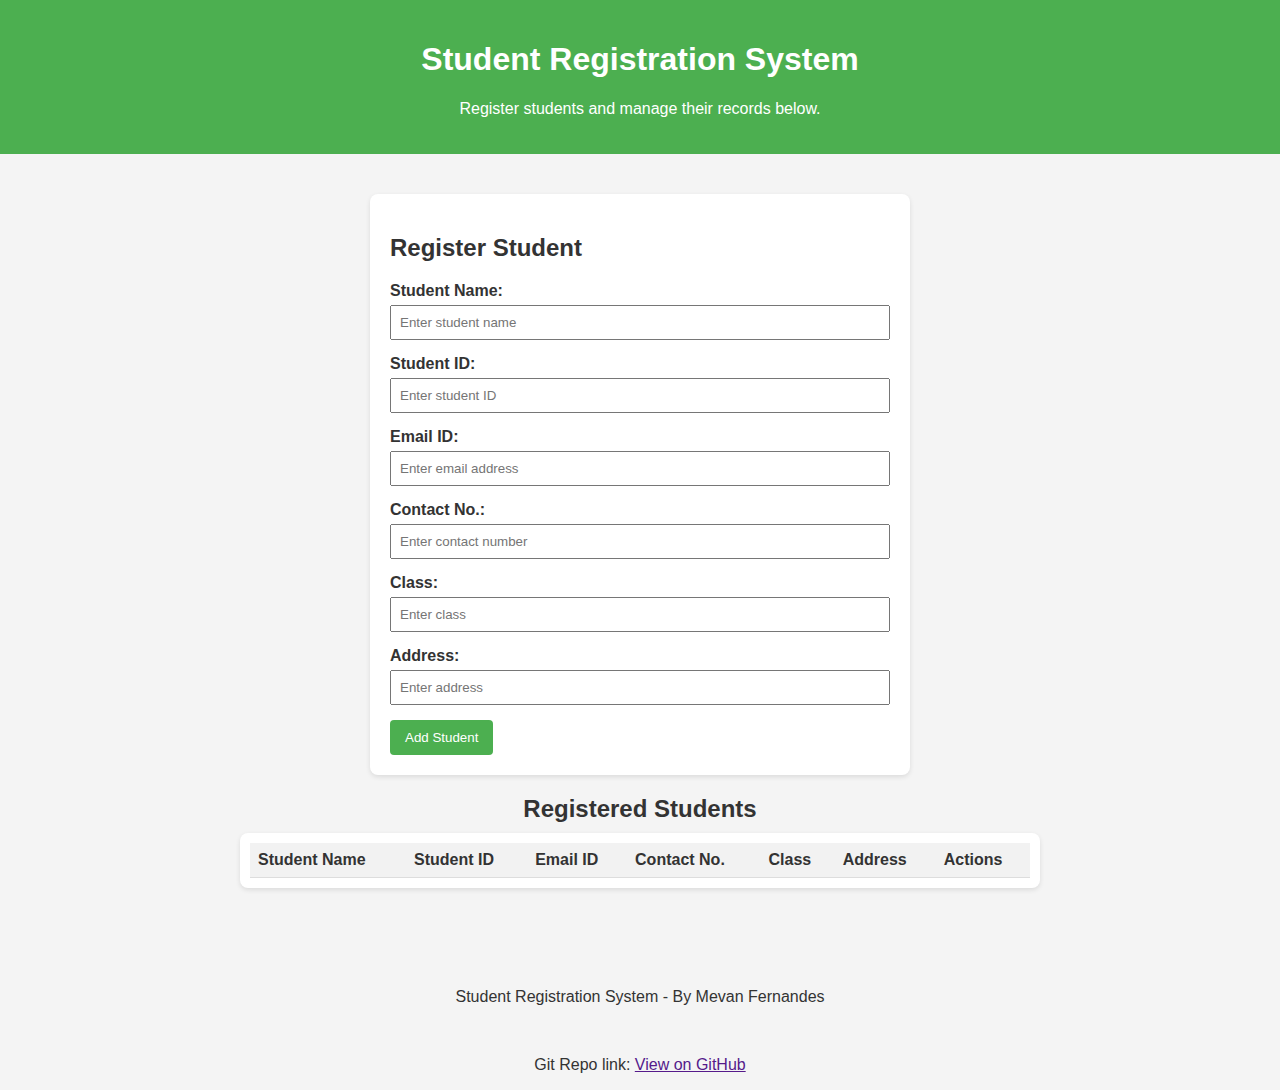
<file: mevan registration/index.html>
<!DOCTYPE html>
<html lang="en">
<head>
    <meta charset="UTF-8">
    <meta name="viewport" content="width=device-width, initial-scale=1.0">
    <title>Student Registration System</title>
    <meta name="description" content="Student registration system to add, edit, delete and manage student records.">
    <link rel="stylesheet" href="student_portal_styles.css">
</head>
<body>
    <header>
        <h1>Student Registration System</h1>
        <p>Register students and manage their records below.</p>
    </header>
    <main>
        <section id="registration-form-section">
            <h2>Register Student</h2>
            <form id="student-form">
                <div class="form-group">
                    <label for="student-name">Student Name:</label>
                    <input type="text" id="student-name" name="studentName" placeholder="Enter student name" required pattern="[A-Za-z\s]+" title="Alphabetic characters only">
                </div>
                <div class="form-group">
                    <label for="student-id">Student ID:</label>
                    <input type="text" id="student-id" name="studentID" placeholder="Enter student ID" required pattern="\d+" title="Numeric characters only">
                </div>
                <div class="form-group">
                    <label for="email">Email ID:</label>
                    <input type="email" id="email" name="email" placeholder="Enter email address" required>
                </div>
                <div class="form-group">
                    <label for="contact-no">Contact No.:</label>
                    <input type="text" id="contact-no" name="contactNo" placeholder="Enter contact number" required pattern="\d+" title="Numeric characters only">
                </div>
                <div class="form-group">
                    <label for="student-class">Class:</label>
                    <input type="text" id="student-class" name="studentClass" placeholder="Enter class" required>
                </div>
                <div class="form-group">
                    <label for="student-address">Address:</label>
                    <input type="text" id="student-address" name="studentAddress" placeholder="Enter address" required>
                </div>
                <button type="submit" id="submit-button">Add Student</button>
            </form>
        </section>
        <section id="registered-students">
            <h2>Registered Students</h2>
            <div id="table-container">
                <table id="student-table">
                    <thead>
                        <tr>
                            <th>Student Name</th>
                            <th>Student ID</th>
                            <th>Email ID</th>
                            <th>Contact No.</th>
                            <th>Class</th>
                            <th>Address</th>
                            <th>Actions</th>
                        </tr>
                    </thead>
                    <tbody id="student-table-body">
                    </tbody>
                </table>
            </div>
        </section>
    </main>
    <script src="student_portal_script.js" defer></script>
   <footer style="margin-top: 40px; text-align: center;">
    <p>Student Registration System - By Mevan Fernandes</p> <br>
     <p>Git Repo link: <a href="" 
        target="_blank">View on GitHub</a></p>
   </footer>

</body>
</html>
</file>
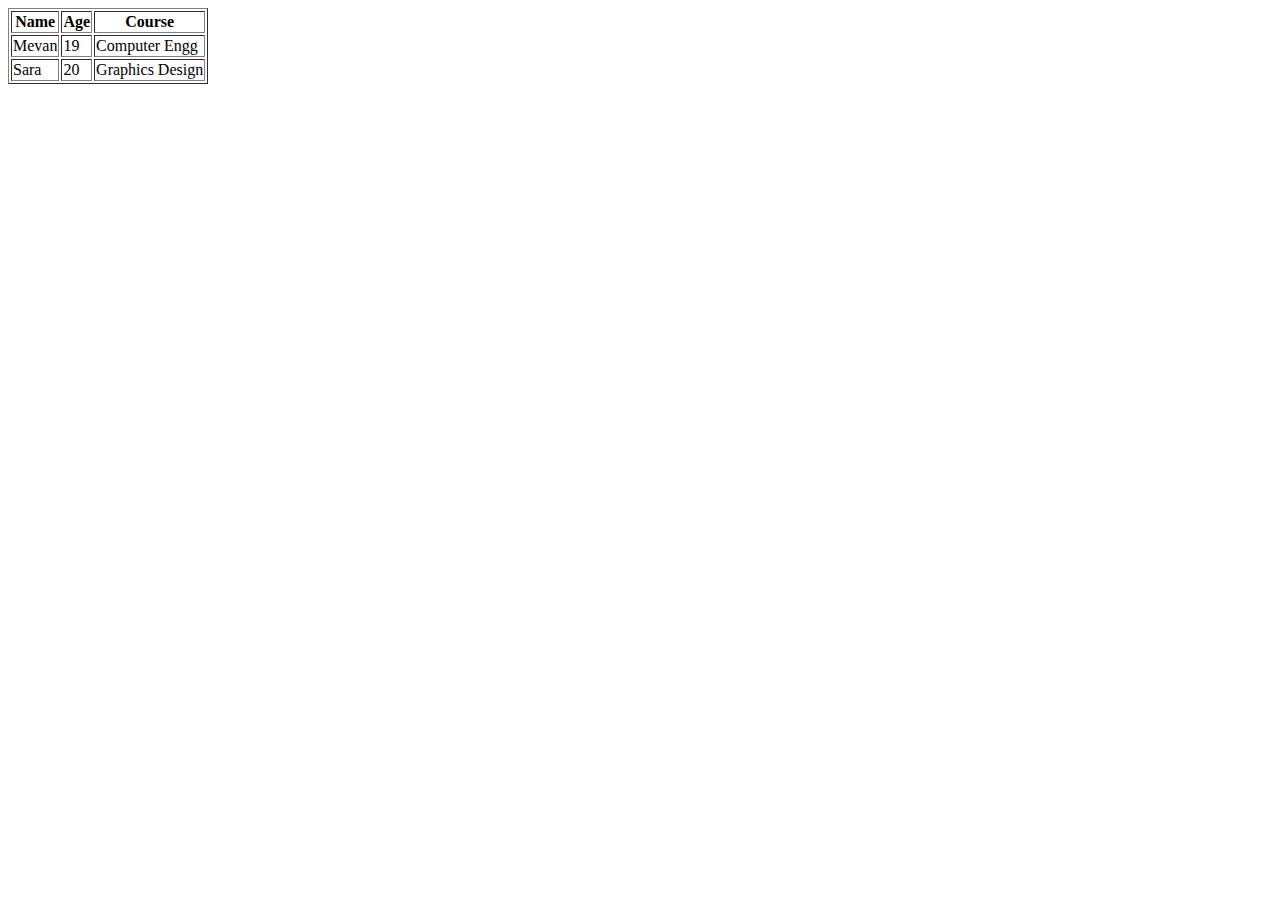
<file: table.html>
<html>
<head>
</head>
<body>
  <table border="1">
    <tr>
      <th>Name</th>
      <th>Age</th>
      <th>Course</th>
    </tr>
    <tr>
      <td>Mevan</td>
      <td>19</td>
      <td>Computer Engg</td>
    </tr>
    <tr>
      <td>Sara</td>
      <td>20</td>
      <td>Graphics Design</td>
    </tr>
  </table>

</body>
</html>
</file>
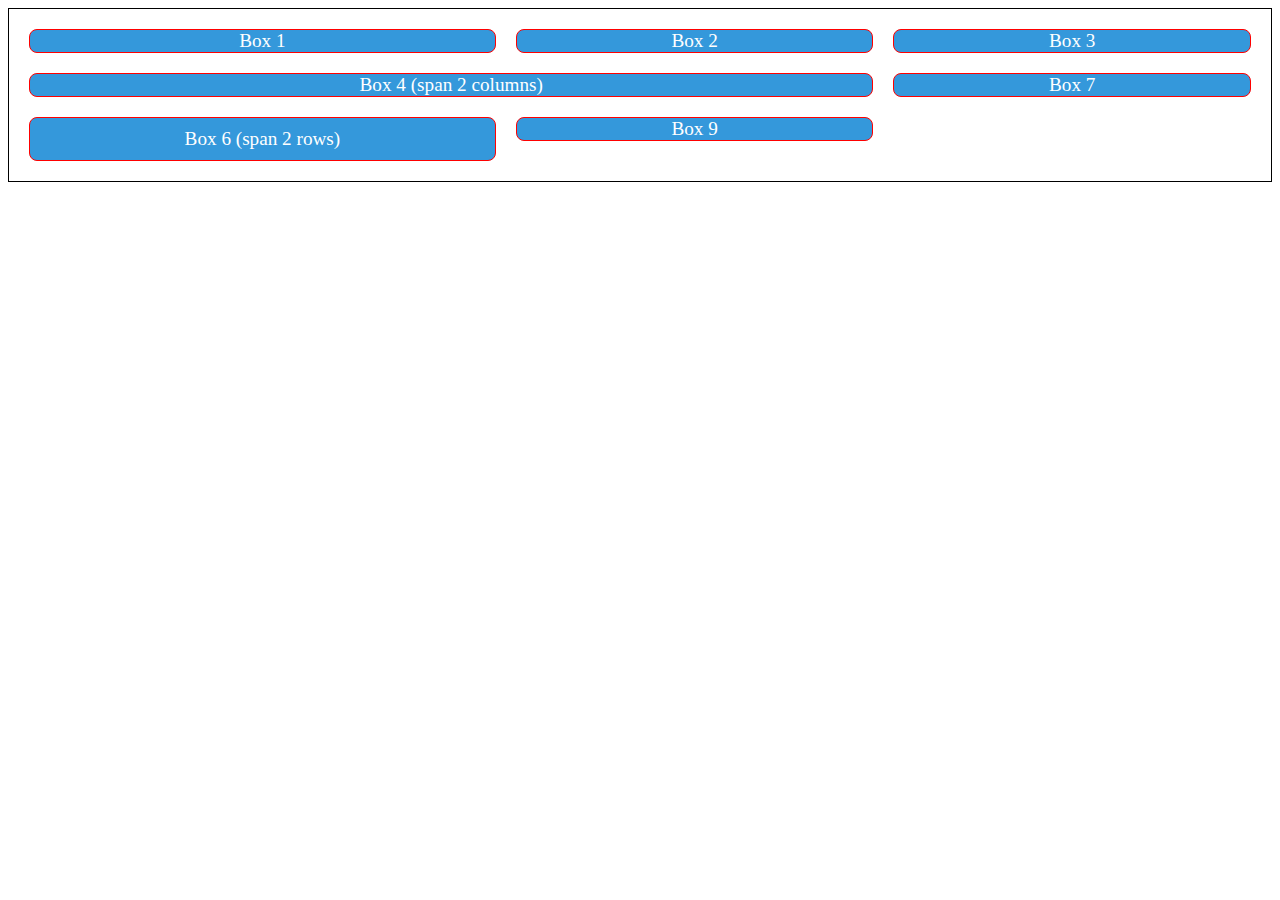
<file: tabletry.html>
<!DOCTYPE html>
<html lang="en">
<head>
  <meta charset="UTF-8">
  <meta name="viewport" content="width=device-width, initial-scale=1.0">
  <title>CSS Grid Example</title>
  <link rel="stylesheet" href="tabletry.css">
</head>
<body>

    <div class="parent">
        <div class="child">Box 1</div>
        <div class="child">Box 2</div>
        <div class="child">Box 3</div>
        <div class="child box-4">Box 4 (span 2 columns)</div>
        <div class="child box-6">Box 6 (span 2 rows)</div>
        <div class="child">Box 7</div>
        <div class="child">Box 9</div>
      </div>
      

</body>
</html
</file>
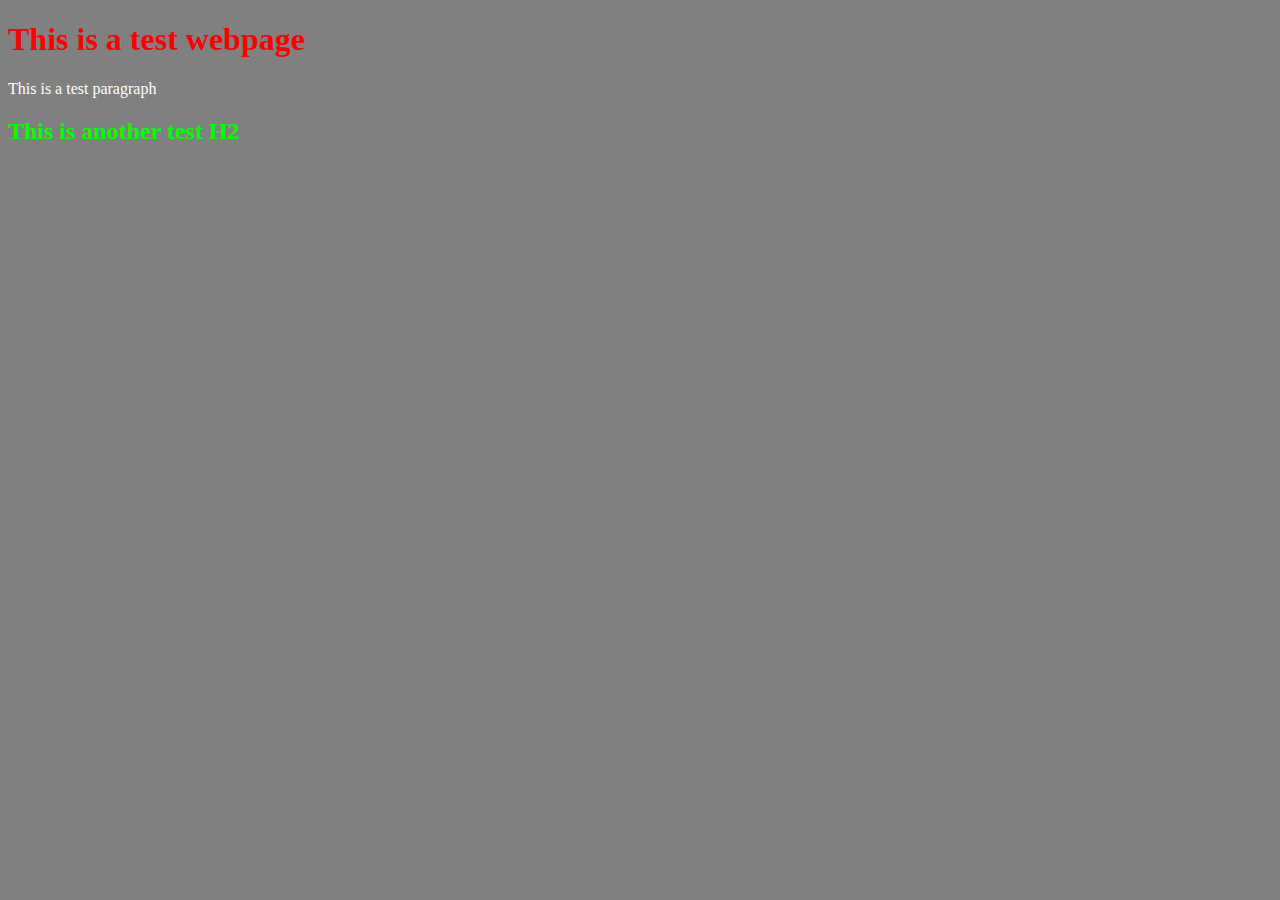
<file: Try.html>
<!DOCTYPE html>
<html>
<head>
<title>Trying</title>
</head>
<style>

h1{color:Red;}
h2{color:Lime;}
p{color:White;}
</style>
<body bgcolor="grey">
    <h1> This is a test webpage </h1>
    <p> This is a test paragraph </p>
    <h2> This is another test H2 </h2>
</html>
</file>
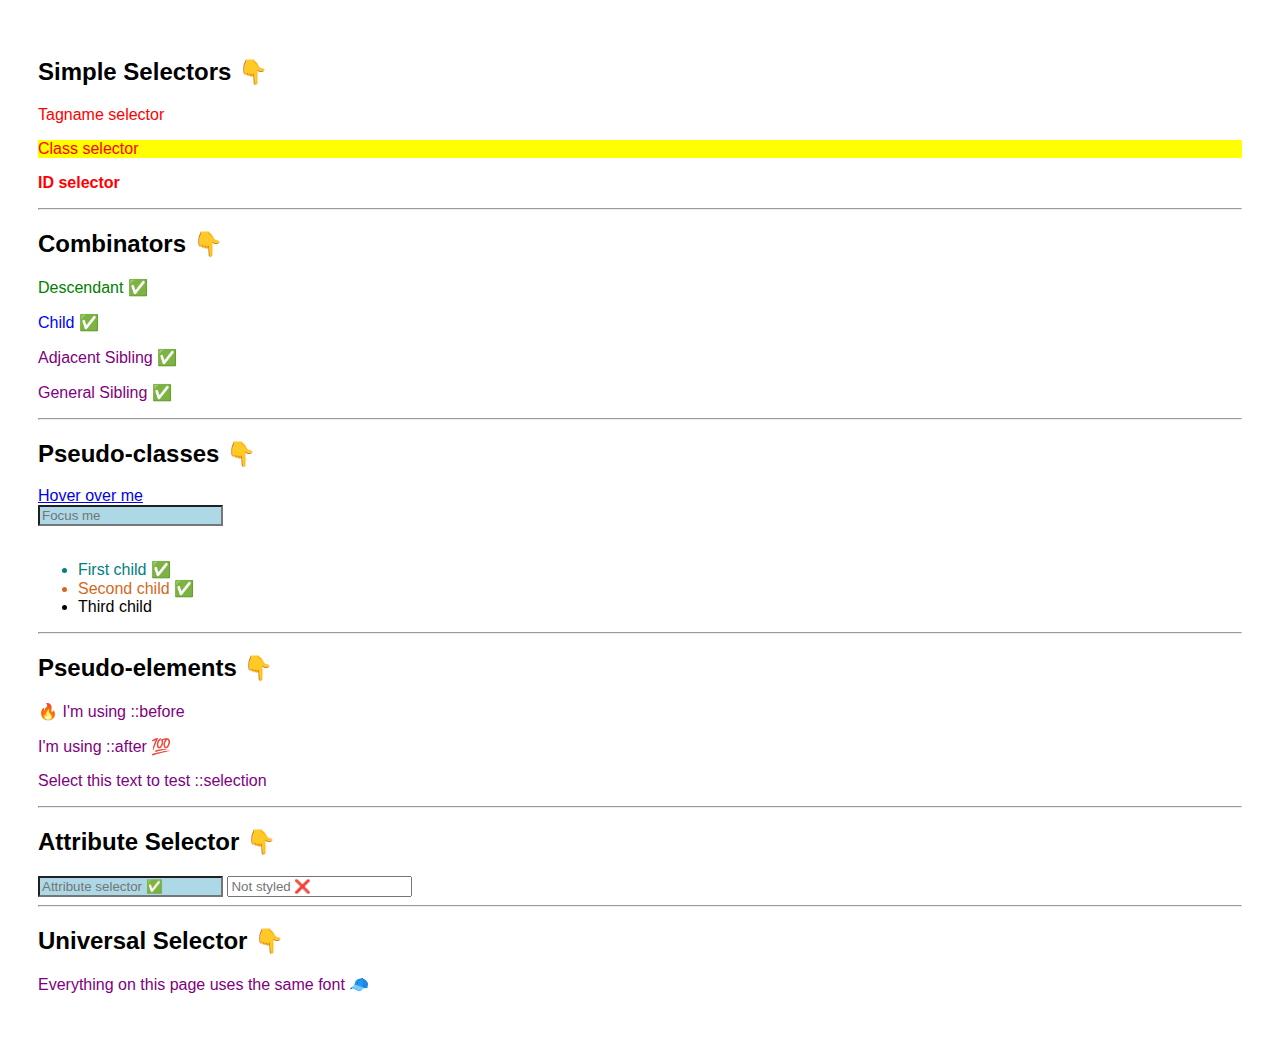
<file: try2.html>
<!DOCTYPE html>
<html lang="en">
<head>
  <meta charset="UTF-8">
  <title>CSS Selectors All-in-One</title>
  <link rel="stylesheet" href="CSS_1.css">
</head>
<body>

  <h2>Simple Selectors 👇</h2>
  <p>Tagname selector</p>
  <p class="classy">Class selector</p>
  <p id="unique">ID selector</p>

  <hr>

  <h2>Combinators 👇</h2>
  <div class="combo">
    <div>
      <p>Descendant ✅</p>
    </div>
  </div>
  <div class="combo">
    <p>Child ✅</p>
  </div>
  <div class="combo"></div>
  <p>Adjacent Sibling ✅</p>
  <p>General Sibling ✅</p>

  <hr>

  <h2>Pseudo-classes 👇</h2>
  <div class="pseudo">
    <a href="#">Hover over me</a>
  </div>
  <input type="text" placeholder="Focus me"><br><br>
  <ul>
    <li>First child ✅</li>
    <li>Second child ✅</li>
    <li>Third child</li>
  </ul>

  <hr>

  <h2>Pseudo-elements 👇</h2>
  <p class="before">I'm using ::before</p>
  <p class="after">I'm using ::after</p>
  <p>Select this text to test ::selection</p>

  <hr>

  <h2>Attribute Selector 👇</h2>
  <input type="text" placeholder="Attribute selector ✅">
  <input type="password" placeholder="Not styled ❌">

  <hr>

  <h2>Universal Selector 👇</h2>
  <p>Everything on this page uses the same font 🧢</p>

</body>
</html>
</file>
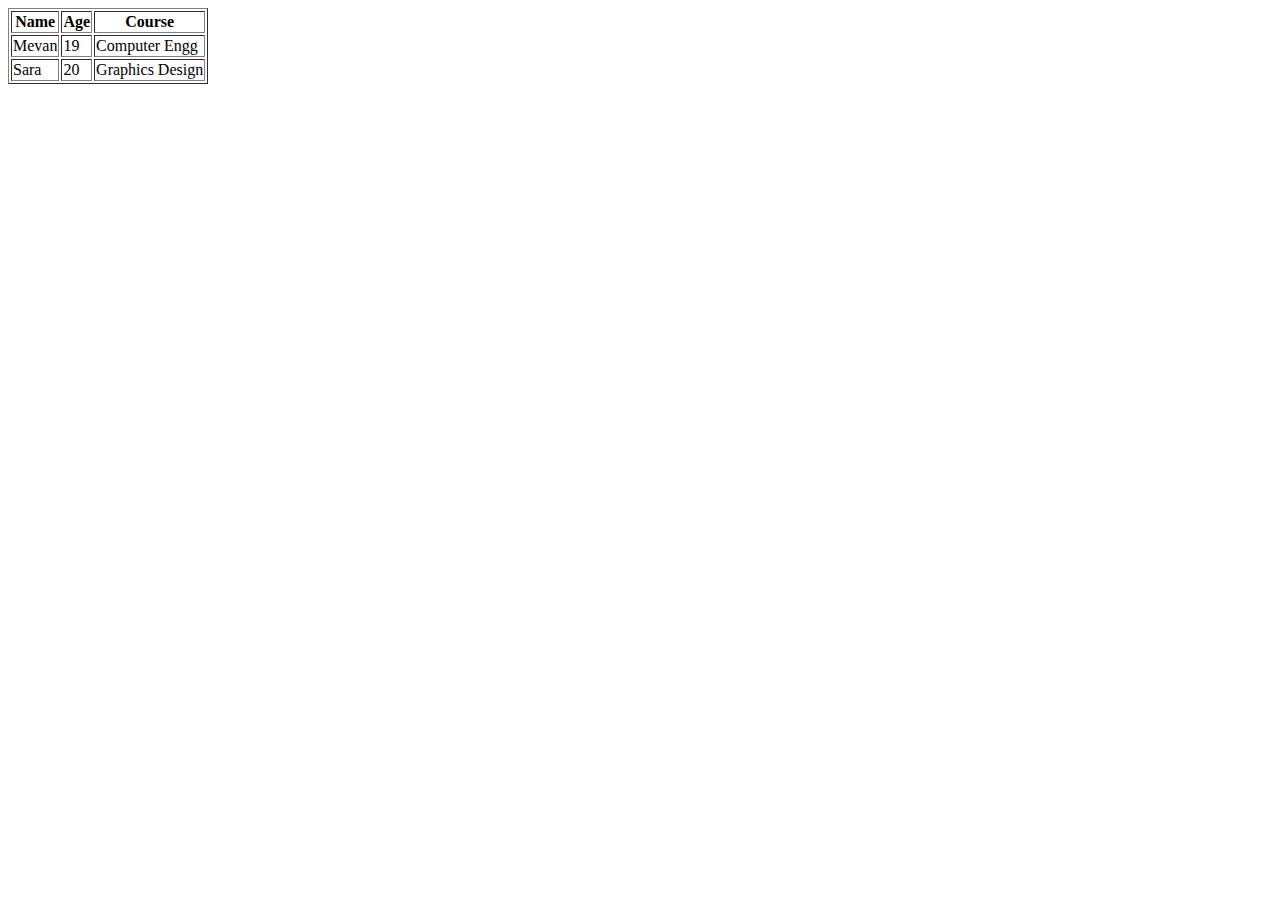
<file: Internshala/table.html>
<html>
<head>
</head>
<body>
  <table border="1">
    <tr>
      <th>Name</th>
      <th>Age</th>
      <th>Course</th>
    </tr>
    <tr>
      <td>Mevan</td>
      <td>19</td>
      <td>Computer Engg</td>
    </tr>
    <tr>
      <td>Sara</td>
      <td>20</td>
      <td>Graphics Design</td>
    </tr>
  </table>

</body>
</html>
</file>
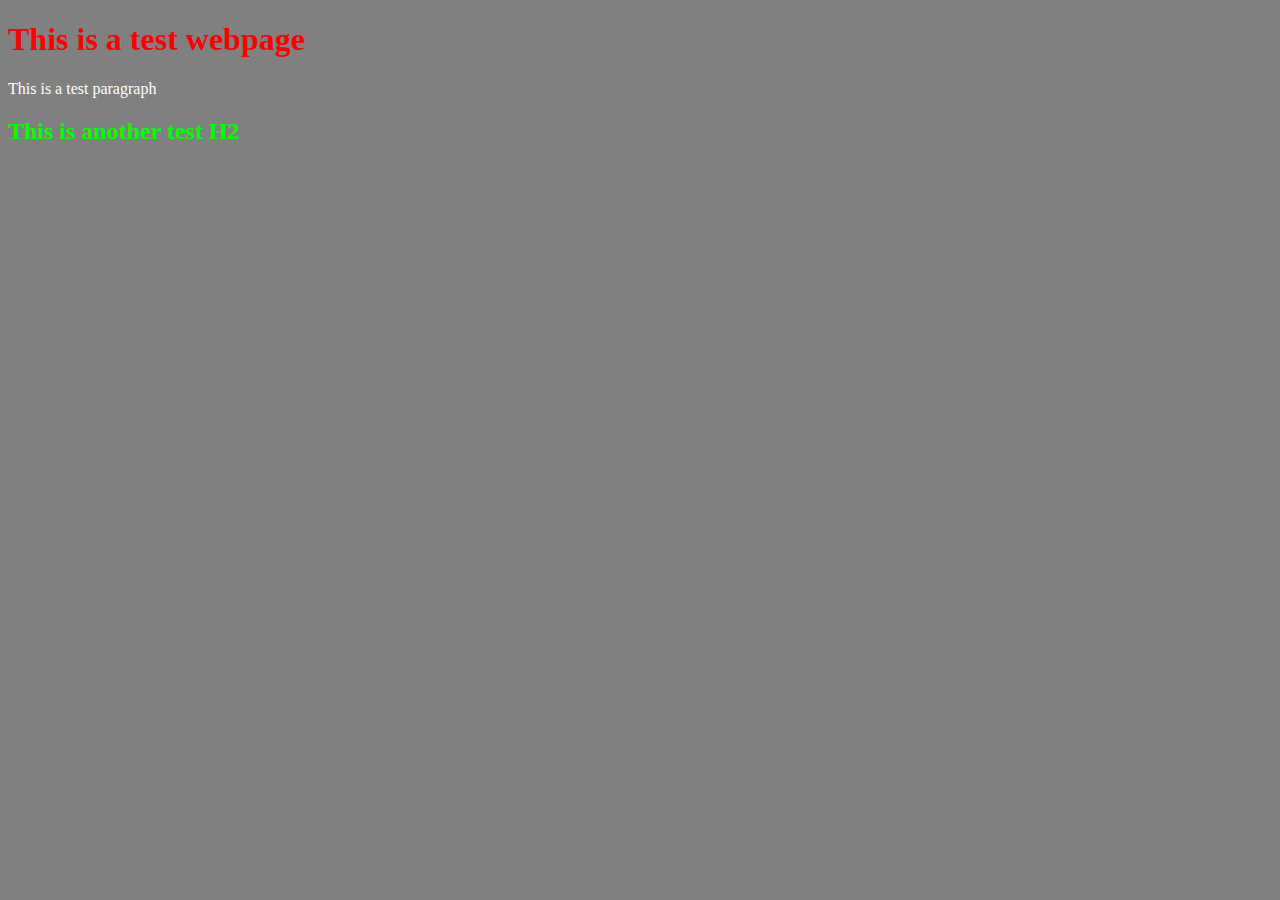
<file: Internshala/Try.html>
<!DOCTYPE html>
<html>
<head>
<title>Trying</title>
</head>
<style>

h1{color:Red;}
h2{color:Lime;}
p{color:White;}
</style>
<body bgcolor="grey">
    <h1> This is a test webpage </h1>
    <p> This is a test paragraph </p>
    <h2> This is another test H2 </h2>
</html>
</file>
<file: mevan registration/student_portal_styles.css>
body {
    font-family: Arial, sans-serif;
    margin: 0;
    padding: 0;
    background-color: #f4f4f4;
    color: #333;
}

header {
    background-color: #4CAF50;
    color: #fff;
    padding: 20px 10px;
    text-align: center;
}

main {
    padding: 20px;
}

/* Form Styles */
#registration-form-section {
    background-color: #ffffff;
    padding: 20px;
    margin-bottom: 20px;
    border-radius: 8px;
    max-width: 500px;
    margin: 20px auto;
    box-shadow: 0 2px 5px rgba(0,0,0,0.1);
}
.form-group {
    margin-bottom: 15px;
}
.form-group label {
    display: block;
    margin-bottom: 5px;
    font-weight: bold;
}
.form-group input {
    width: 100%;
    padding: 8px;
    box-sizing: border-box;
}

/* Button Styles */
button {
    background-color: #4CAF50;
    color: white;
    padding: 10px 15px;
    border: none;
    border-radius: 4px;
    cursor: pointer;
}
button:hover {
    background-color: #45a049;
}

#registered-students {
    max-width: 800px;
    margin: 0 auto 40px;
}
#registered-students h2 {
    text-align: center;
    margin-bottom: 10px;
}
#table-container {
    max-height: 300px;   /* scroll edit here*/
    overflow-y: auto; 
    background-color: #fff;
    border-radius: 8px;
    box-shadow: 0 2px 5px rgba(0,0,0,0.1);
    padding: 10px;
}
#student-table {
    width: 100%;
    border-collapse: collapse;
}
#student-table th, #student-table td {
    padding: 8px;
    text-align: left;
    border-bottom: 1px solid #ddd;
}
#student-table th {
    background-color: #f2f2f2;
}
#student-table tr:nth-child(even) {
    background-color: #fafafa;
}
#student-table tr:hover {
    background-color: #f1f1f1;
}
.action-button {
    margin-right: 5px;
    padding: 5px 8px;
    border: none;
    border-radius: 4px;
    color: #fff;
    cursor: pointer;
}
.edit-btn {
    background-color: #2196F3;
}
.edit-btn:hover {
    background-color: #1976D2;
}
.delete-btn {
    background-color: #f44336;
}
.delete-btn:hover {
    background-color: #d32f2f;
}
</file>
<file: tabletry.css>
.parent {
    display: grid;
    border: 1px solid black;
    padding: 20px;
    gap: 20px;
    grid-template-columns: auto auto auto;
    grid-template-rows: auto auto auto auto;
    grid-auto-rows: 200px; /* Adjusted to make it not TOO huge */
  }
  
  .child {
    border: 1px solid red;
    background: #3498db;
    color: white;
    display: flex;
    align-items: center;
    justify-content: center;
    font-size: 1.2rem;
    border-radius: 8px;
  }
  
  .box-4 {
    grid-column: 1 / span 2;
  }
  
  .box-6 {
    grid-row: 3 / span 2;
  }
</file>
<file: CSS_1.css>
/* Simple Selectors */
p { color: red; } /* tagname */
.classy { background: yellow; } /* class */
#unique { font-weight: bold; } /* ID */

/* Combinators */
.combo div p { color: green; } /* descendant */
.combo > p { color: blue; } /* child */
.combo + p { color: orange; } /* adjacent sibling */
.combo ~ p { color: purple; } /* general sibling */

/* Pseudo-class */
.pseudo a:hover { color: hotpink; }
input:focus { border: 2px solid lime; }
ul li:first-child { color: teal; }
ul li:nth-child(2) { color: chocolate; }

/* Pseudo-element */
.before::before { content: "🔥 "; }
.after::after { content: " 💯"; }
::selection { background: black; color: white; }

/* Attribute Selector */
input[type="text"] { background: lightblue; }

/* Universal Selector */
* { font-family: sans-serif; }

body {
  padding: 30px;
}
</file>
